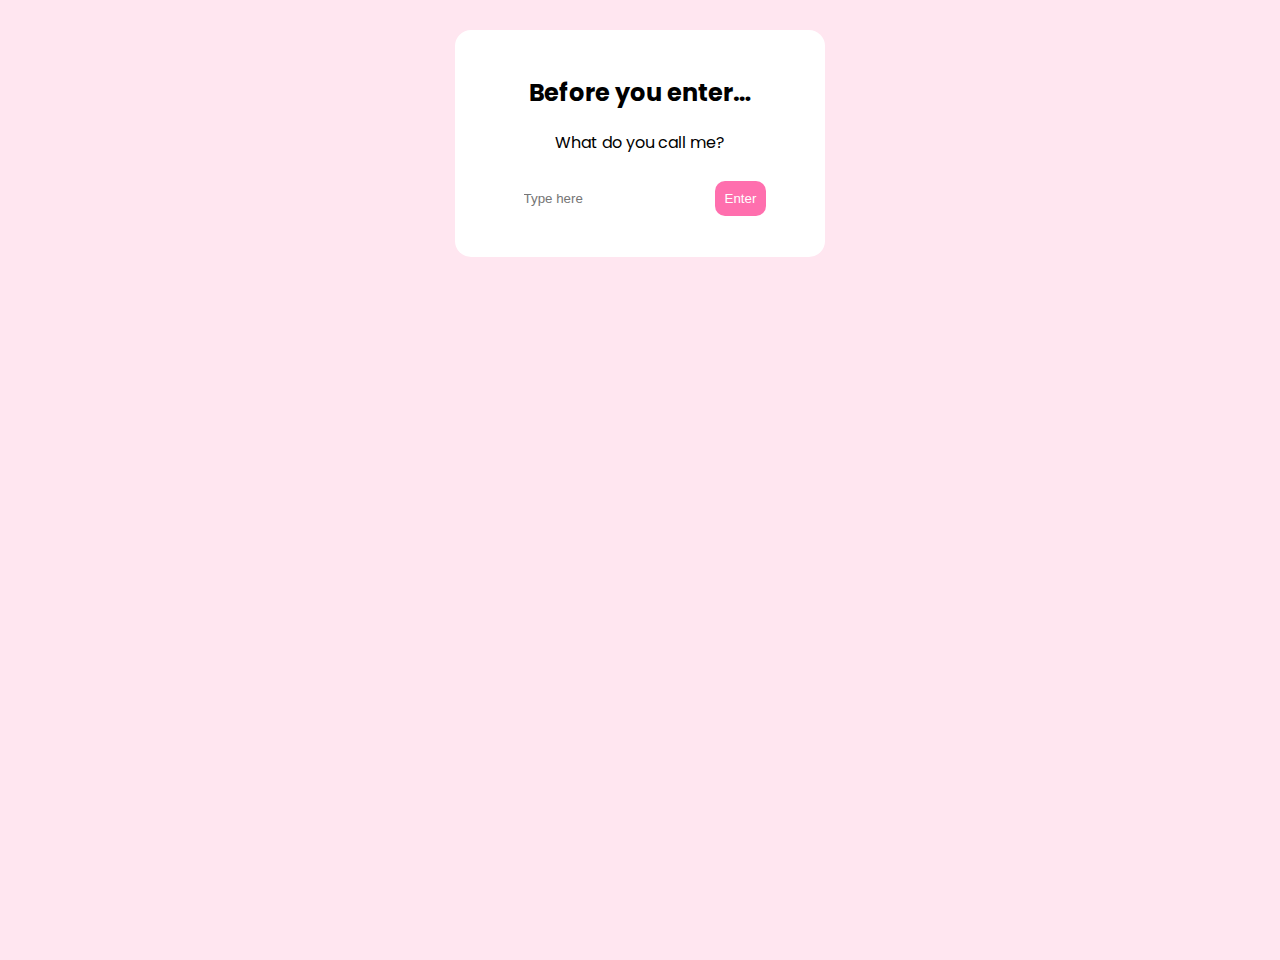
<file: index.html>
<!DOCTYPE html>
<html>
<head>
<meta charset="UTF-8">
<title>Just One Question 💗</title>
<link href="https://fonts.googleapis.com/css2?family=Poppins:wght@300;500&display=swap" rel="stylesheet">
<link rel="stylesheet" href="css/style.css">
<link rel="stylesheet" href="css/animations.css">
<link rel="stylesheet" href="css/cursor.css">
</head>
<body class="pink-bg page-enter">
<div class="card" id="loginCard">
<h2>Before you enter…</h2>
<p>What do you call me?</p>
<input id="answer" placeholder="Type here">
<button onclick="verify()">Enter</button>
<p id="error"></p>
</div>
<div id="success" class="hidden"><h1>You just took my heart ❤️</h1></div>
<script src="js/hearts.js"></script>
<script>
function verify(){
const a=document.getElementById("answer").value.toLowerCase();
if(a==="bb"){
loginCard.style.display="none";
success.classList.remove("hidden");
setTimeout(()=>location.href="calendar.html",3000);
}else{error.innerText="Try again 💭";}
}
</script>
</body>
</html>
</file>
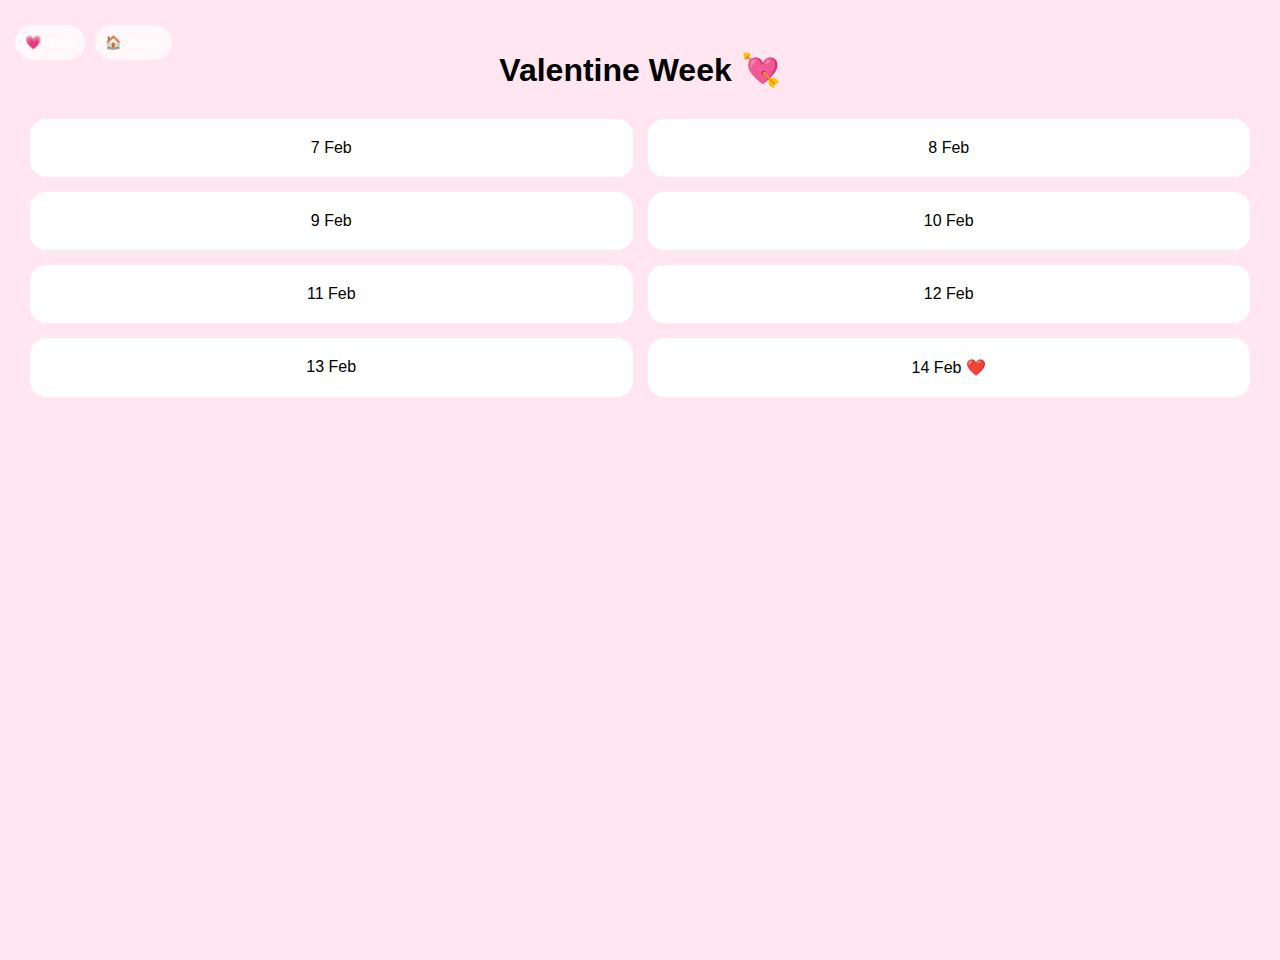
<file: calendar.html>
<!DOCTYPE html>
<html>
<head>
<meta charset="UTF-8">
<title>Valentine Week 💕</title>
<link rel="stylesheet" href="css/style.css">
<link rel="stylesheet" href="css/animations.css">
<link rel="stylesheet" href="css/cursor.css">
</head>
<body class="pink-bg page-enter">
<div class="nav">
<button onclick="goBack()">💗 Back</button>
<button onclick="goHome()">🏠 Home</button>
</div>
<h1>Valentine Week 💘</h1>
<div class="grid">
<div class="day" data-day="7">7 Feb</div>
<div class="day" data-day="8">8 Feb</div>
<div class="day" data-day="9">9 Feb</div>
<div class="day" data-day="10">10 Feb</div>
<div class="day" data-day="11">11 Feb</div>
<div class="day" data-day="12">12 Feb</div>
<div class="day" data-day="13">13 Feb</div>
<div class="day" data-day="14">14 Feb ❤️</div>
</div>
<script src="js/hearts.js"></script>
<script>
const BUILDER_MODE = true;
const today = new Date();
const currentDay = BUILDER_MODE ? 14 : today.getDate();
document.querySelectorAll(".day").forEach(x=>{
const n=Number(x.dataset.day);
if(currentDay>=n){
x.style.cursor="pointer";
x.onclick=()=>location.href=n===14?"valentine.html":`day.html?day=${n}`;
}else{
x.innerHTML+=" 🔒";
x.style.opacity="0.5";
}
});
function goBack(){history.back();}
function goHome(){location.href="calendar.html";}
</script>
</body>
</html>
</file>
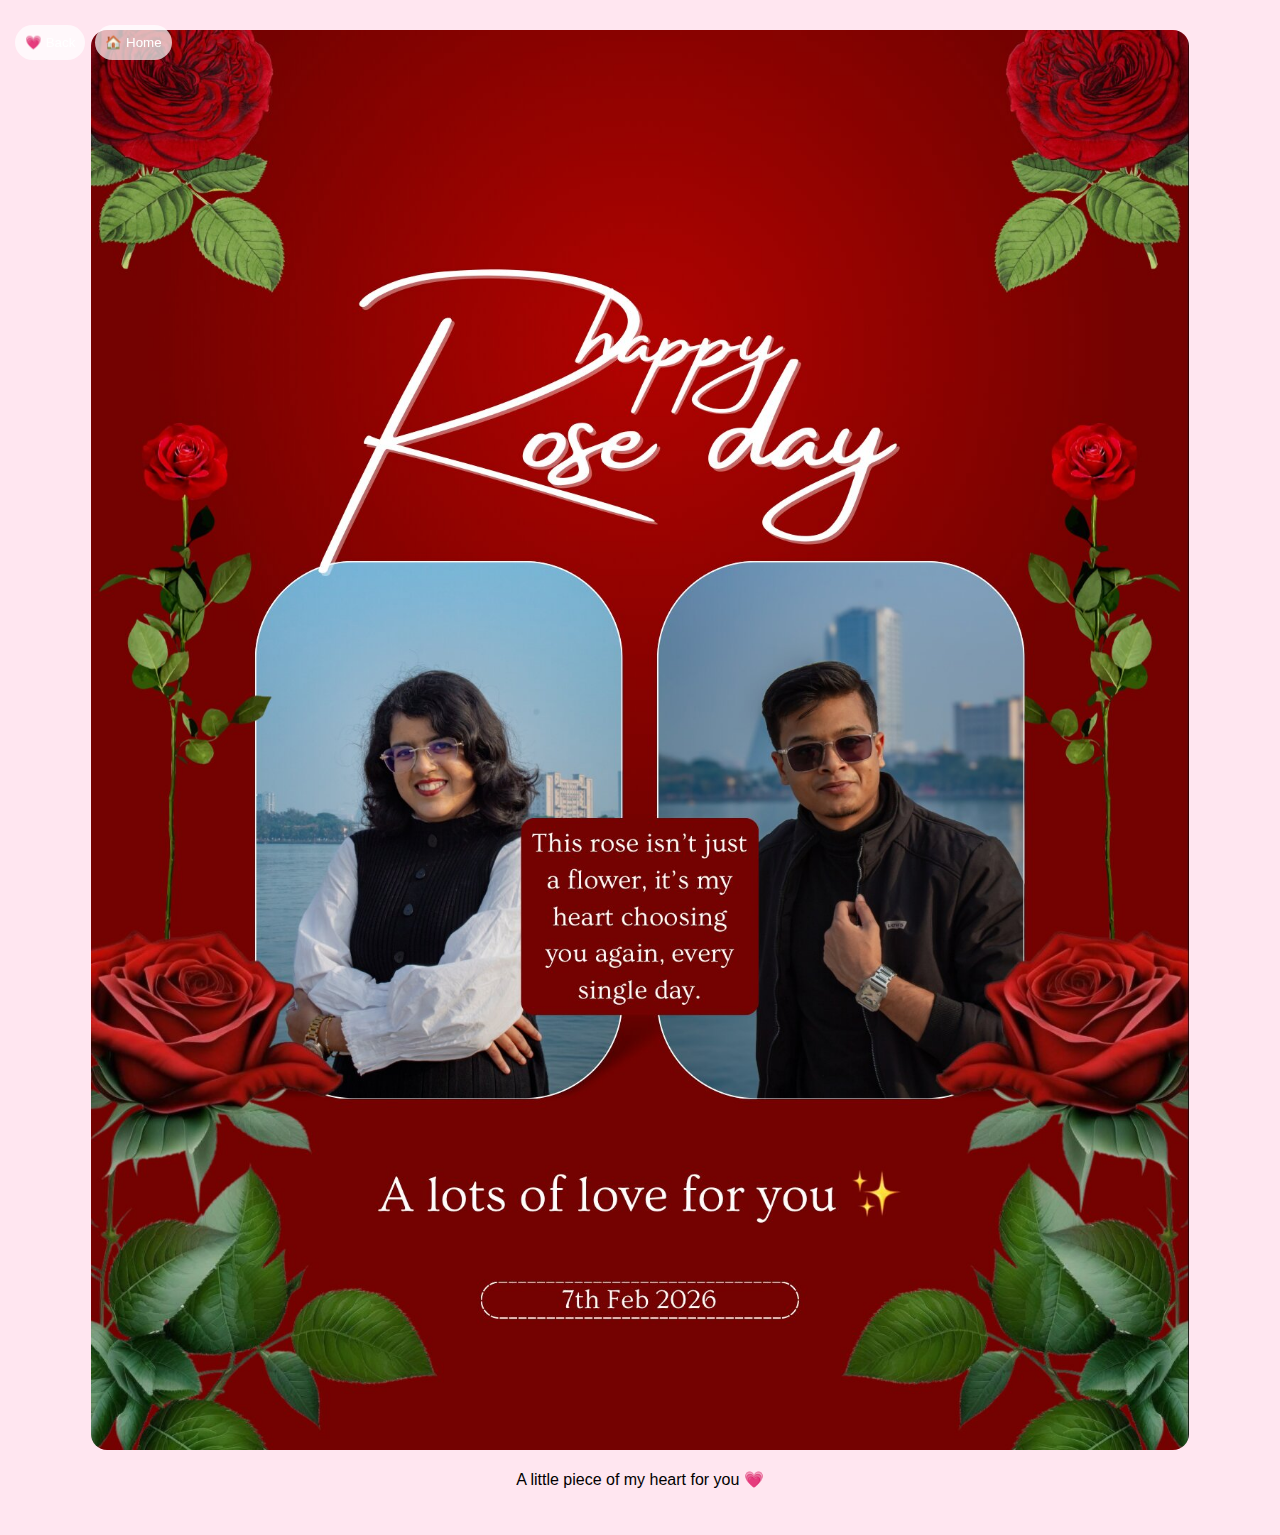
<file: day.html>
<!DOCTYPE html>
<html>
<head>
<meta charset="UTF-8">
<title>Special Day 💖</title>
<link rel="stylesheet" href="css/style.css">
<link rel="stylesheet" href="css/animations.css">
<link rel="stylesheet" href="css/cursor.css">
</head>
<body class="pink-bg page-enter">
<div class="nav">
<button onclick="goBack()">💗 Back</button>
<button onclick="goHome()">🏠 Home</button>
</div>
<img id="poster" class="poster">
<p class="note">A little piece of my heart for you 💗</p>
<script src="js/hearts.js"></script>
<script>
const d = new URLSearchParams(location.search).get("day") || "7";
poster.src = `assets/images/day${d}.jpg`;

poster.onerror = () => {
  poster.src = "assets/images/day7.jpg";
};
function goBack(){location.href="calendar.html";}
function goHome(){location.href="calendar.html";}
</script>
</body>
</html>
</file>
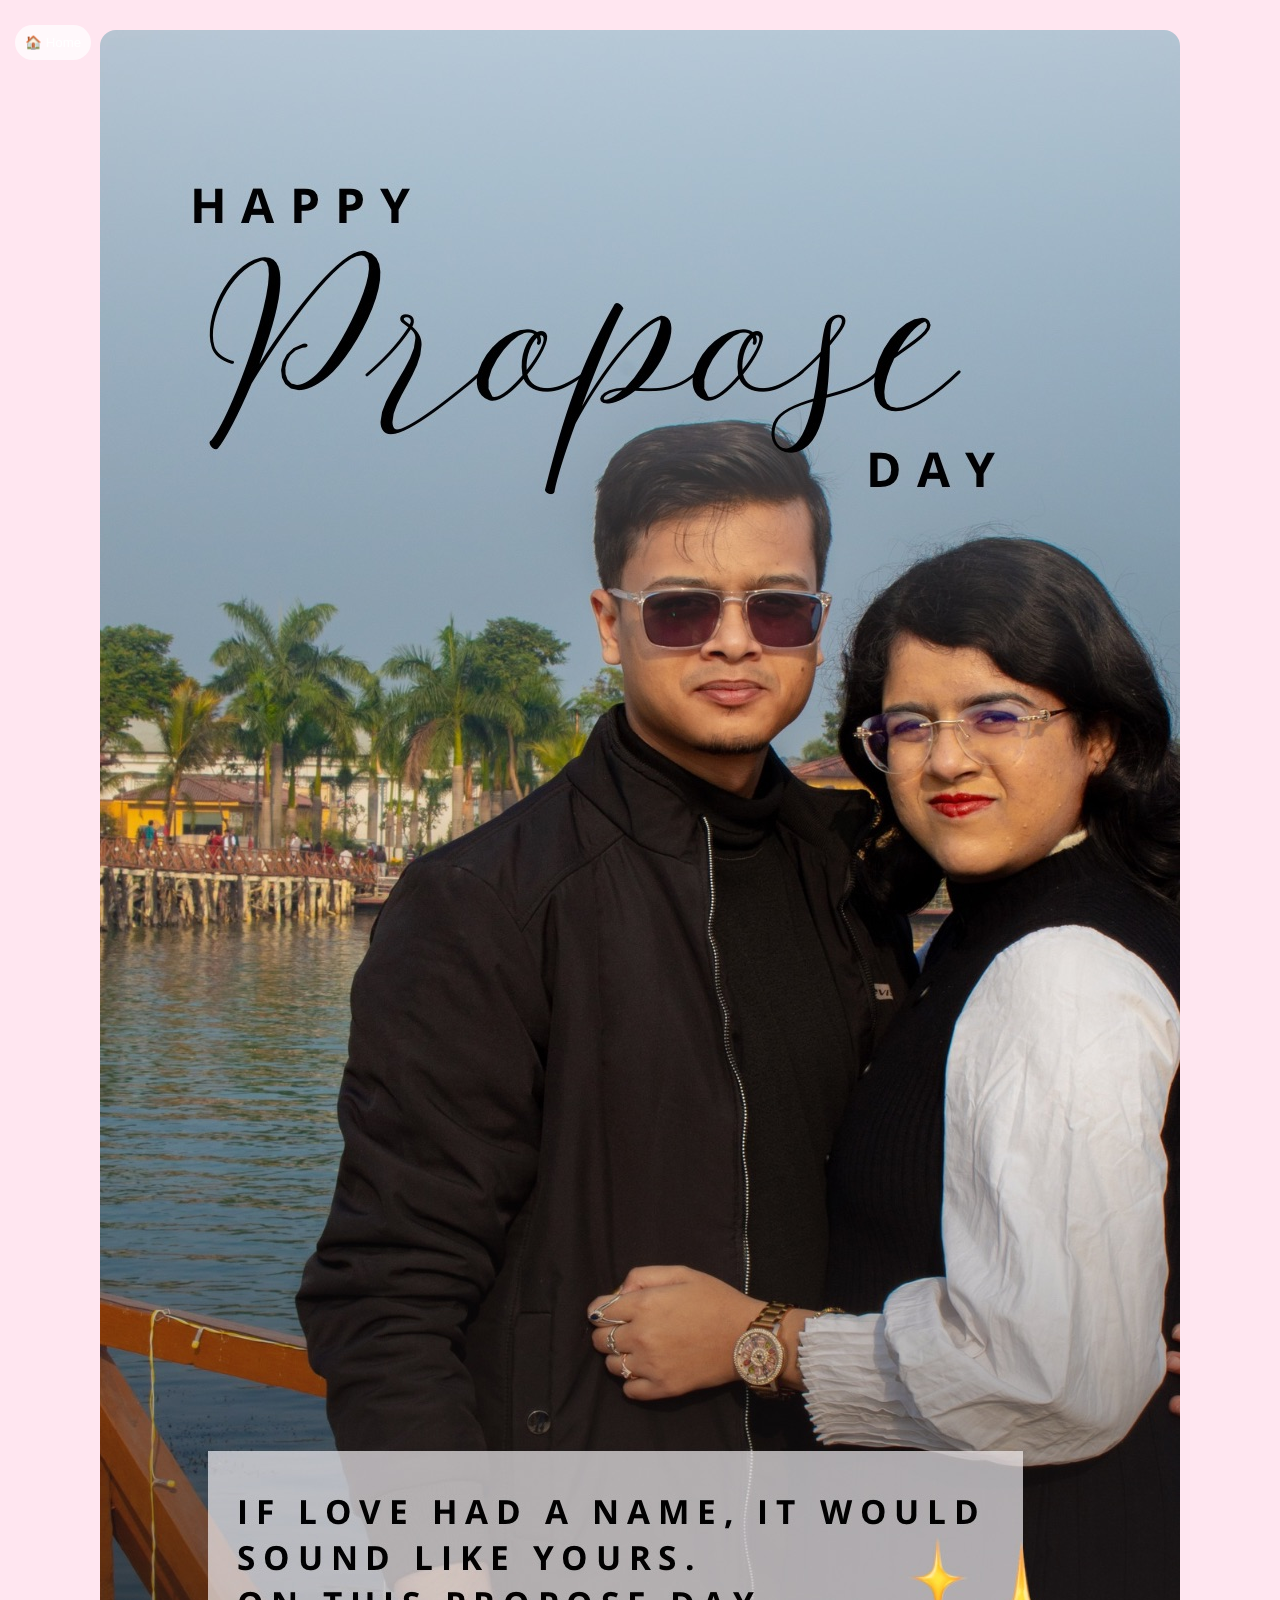
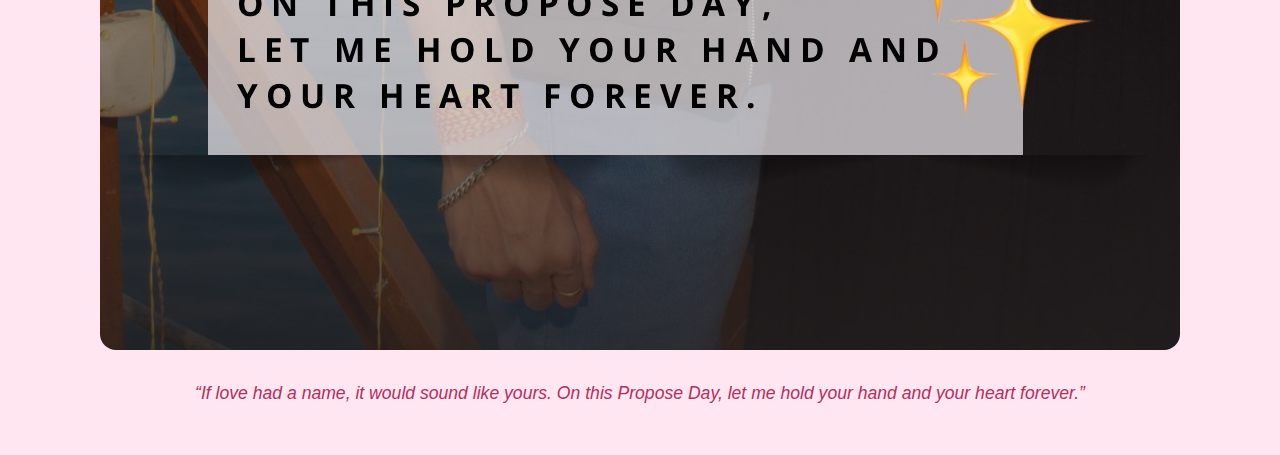
<file: propose.html>
<!DOCTYPE html>
<html>
<head>
<meta charset="UTF-8">
<title>For You 💗</title>

<link rel="stylesheet" href="css/style.css">
<link rel="stylesheet" href="css/animations.css">
<link rel="stylesheet" href="css/cursor.css">
</head>

<body class="pink-bg page-enter">

<div class="nav">
  <button onclick="location.href='calendar.html'">🏠 Home</button>
</div>

<img src="assets/images/propose.jpg" class="poster">

<p class="proposal-quote">
  “If love had a name, it would sound like yours.
On this Propose Day, let me hold your hand and your heart forever.”
</p>

</body>
</html>
</file>
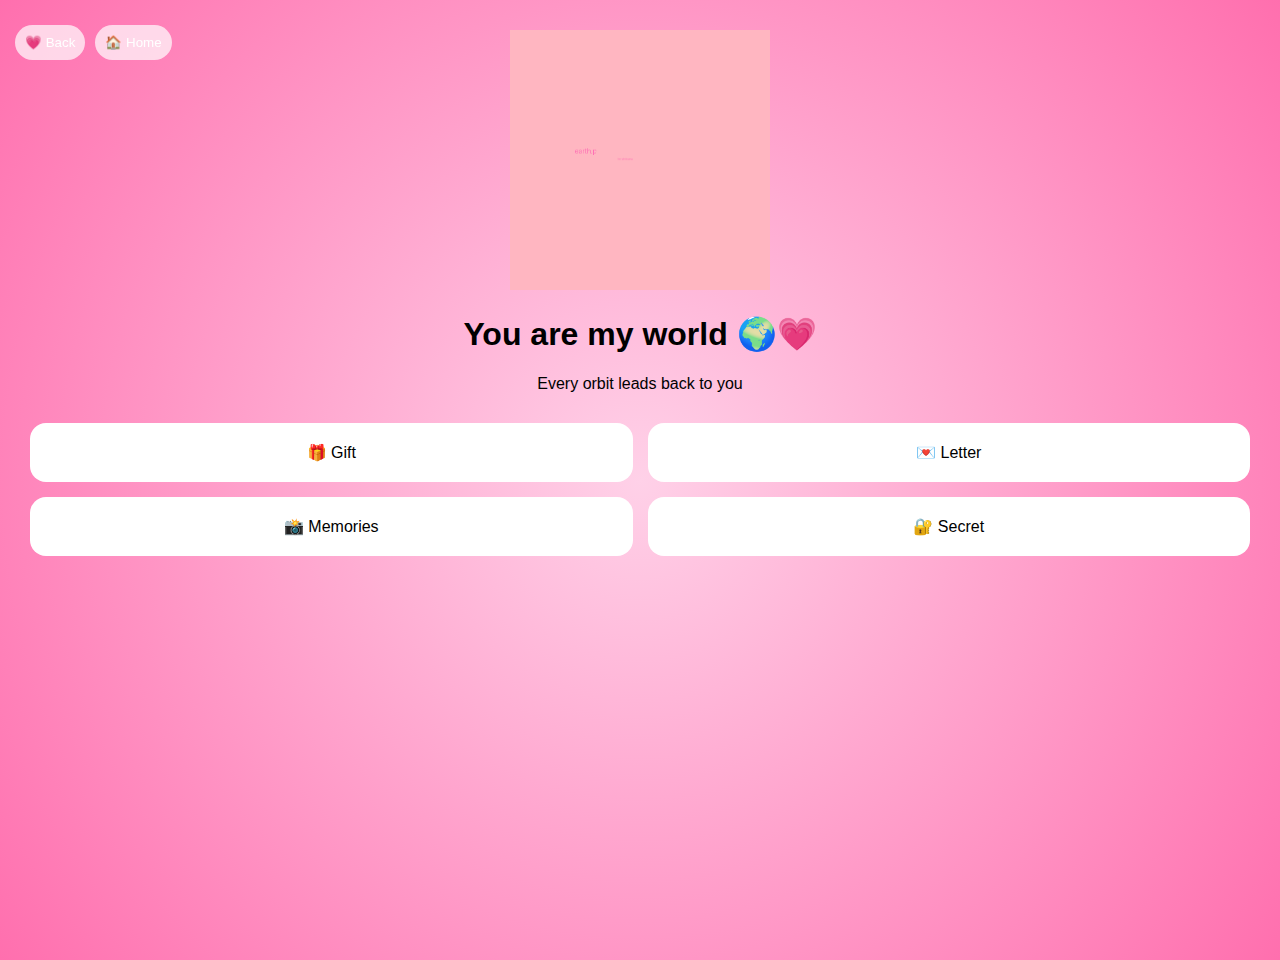
<file: valentine.html>
<!DOCTYPE html>
<html>
<head>
<meta charset="UTF-8">
<title>You Are My World 🌍</title>
<link rel="stylesheet" href="css/style.css">
<link rel="stylesheet" href="css/animations.css">
<link rel="stylesheet" href="css/cursor.css">
</head>
<body class="valentine-bg page-enter">
<div class="nav">
<button onclick="goBack()">💗 Back</button>
<button onclick="goHome()">🏠 Home</button>
</div>
<div class="earth-box">
<img src="assets/images/earth.png" class="earth">
<img src="assets/images/her-photo.png" class="center-img">
</div>
<h1>You are my world 🌍💗</h1>
<p>Every orbit leads back to you</p>
<div class="grid">
<div class="box" onclick="openSection('gift')">🎁 Gift</div>
<div class="box" onclick="openSection('letter')">💌 Letter</div>
<div class="box" onclick="openSection('memory')">📸 Memories</div>
<div class="box" onclick="openSection('secret')">🔐 Secret</div>
</div>
<div id="content" class="content-box hidden">
<button class="close" onclick="closeSection()">✖</button>
<div id="contentInner"></div>
</div>
<script src="js/hearts.js"></script>
<script>
function openSection(type){
const inner=document.getElementById("contentInner");
if(type==="gift") inner.innerHTML="<h2>🎁 A Gift</h2><img src='assets/images/special.png' class='poster'>";
if(type==="letter") inner.innerHTML="<h2>💌 A Letter</h2><p>You are my today, tomorrow and forever 💗</p>";
if(type==="memory") inner.innerHTML="<h2>📸 Memories</h2><img src='assets/images/day7.jpg' class='poster'>";
if(type==="secret") inner.innerHTML="<h2>🔐 Secret</h2><input id='magic'><button onclick='unlock()'>Unlock</button><img id='secretImg' src='assets/images/special.png' class='poster hidden'>";
document.getElementById("content").classList.remove("hidden");
}
function closeSection(){document.getElementById("content").classList.add("hidden");}
function unlock(){if(magic.value.toLowerCase()==="i love you") secretImg.classList.remove("hidden");}
function goBack(){history.back();}
function goHome(){location.href="calendar.html";}
</script>
</body>
</html>
</file>
<file: css/style.css>
body{margin:0;font-family:Poppins,sans-serif;text-align:center}
.pink-bg{background:#ffe6f0;min-height:100vh;padding:30px}
.valentine-bg{background:radial-gradient(circle,#ffd1e8,#ff6fae);min-height:100vh;padding:30px}
.card{background:#fff;padding:25px;border-radius:16px;max-width:320px;margin:auto}
input,button{padding:10px;border-radius:10px;border:none;margin-top:10px}
button{background:#ff6fae;color:#fff;cursor:pointer}
.grid{display:grid;grid-template-columns:repeat(2,1fr);gap:15px;margin-top:30px}
.day,.box{background:#fff;padding:20px;border-radius:16px}
.poster{max-width:90%;border-radius:16px}
.hidden {
  display: none !important;
}
.nav{position:fixed;top:15px;left:15px;display:flex;gap:10px;z-index:1000}
.nav button{background:rgba(255,255,255,.7);border-radius:20px}
.earth-box{position:relative;width:260px;margin:auto}
.earth{width:100%;animation:spin 40s linear infinite}
.center-img{position:absolute;width:90px;border-radius:50%;top:50%;left:50%;transform:translate(-50%,-50%)}
.content-box{position:fixed;inset:0;background:rgba(255,230,240,.95);display:flex;align-items:center;justify-content:center}
@keyframes spin{from{transform:rotate(0)}to{transform:rotate(360deg)}}
.proposal-quote {
  margin-top: 25px;
  font-size: 1.1rem;
  color: #b03060;
  font-style: italic;
  line-height: 1.6;
  animation: fadeIn 2s ease;
}
</file>
<file: css/animations.css>
.page-enter{animation:fadeSlideIn 1s ease forwards}
@keyframes fadeSlideIn{from{opacity:0;transform:translateY(20px) scale(.98)}to{opacity:1;transform:none}}
.floating-heart{position:fixed;bottom:-20px;font-size:18px;animation:floatUp linear forwards}
@keyframes floatUp{to{transform:translateY(-120vh) scale(1.2);opacity:0}}
</file>
<file: css/cursor.css>
*{cursor:url("data:image/svg+xml,%3Csvg xmlns='http://www.w3.org/2000/svg' width='32' height='32'%3E%3Ctext y='24' font-size='24'%3E💗%3C/text%3E%3C/svg%3E"),auto}
</file>
